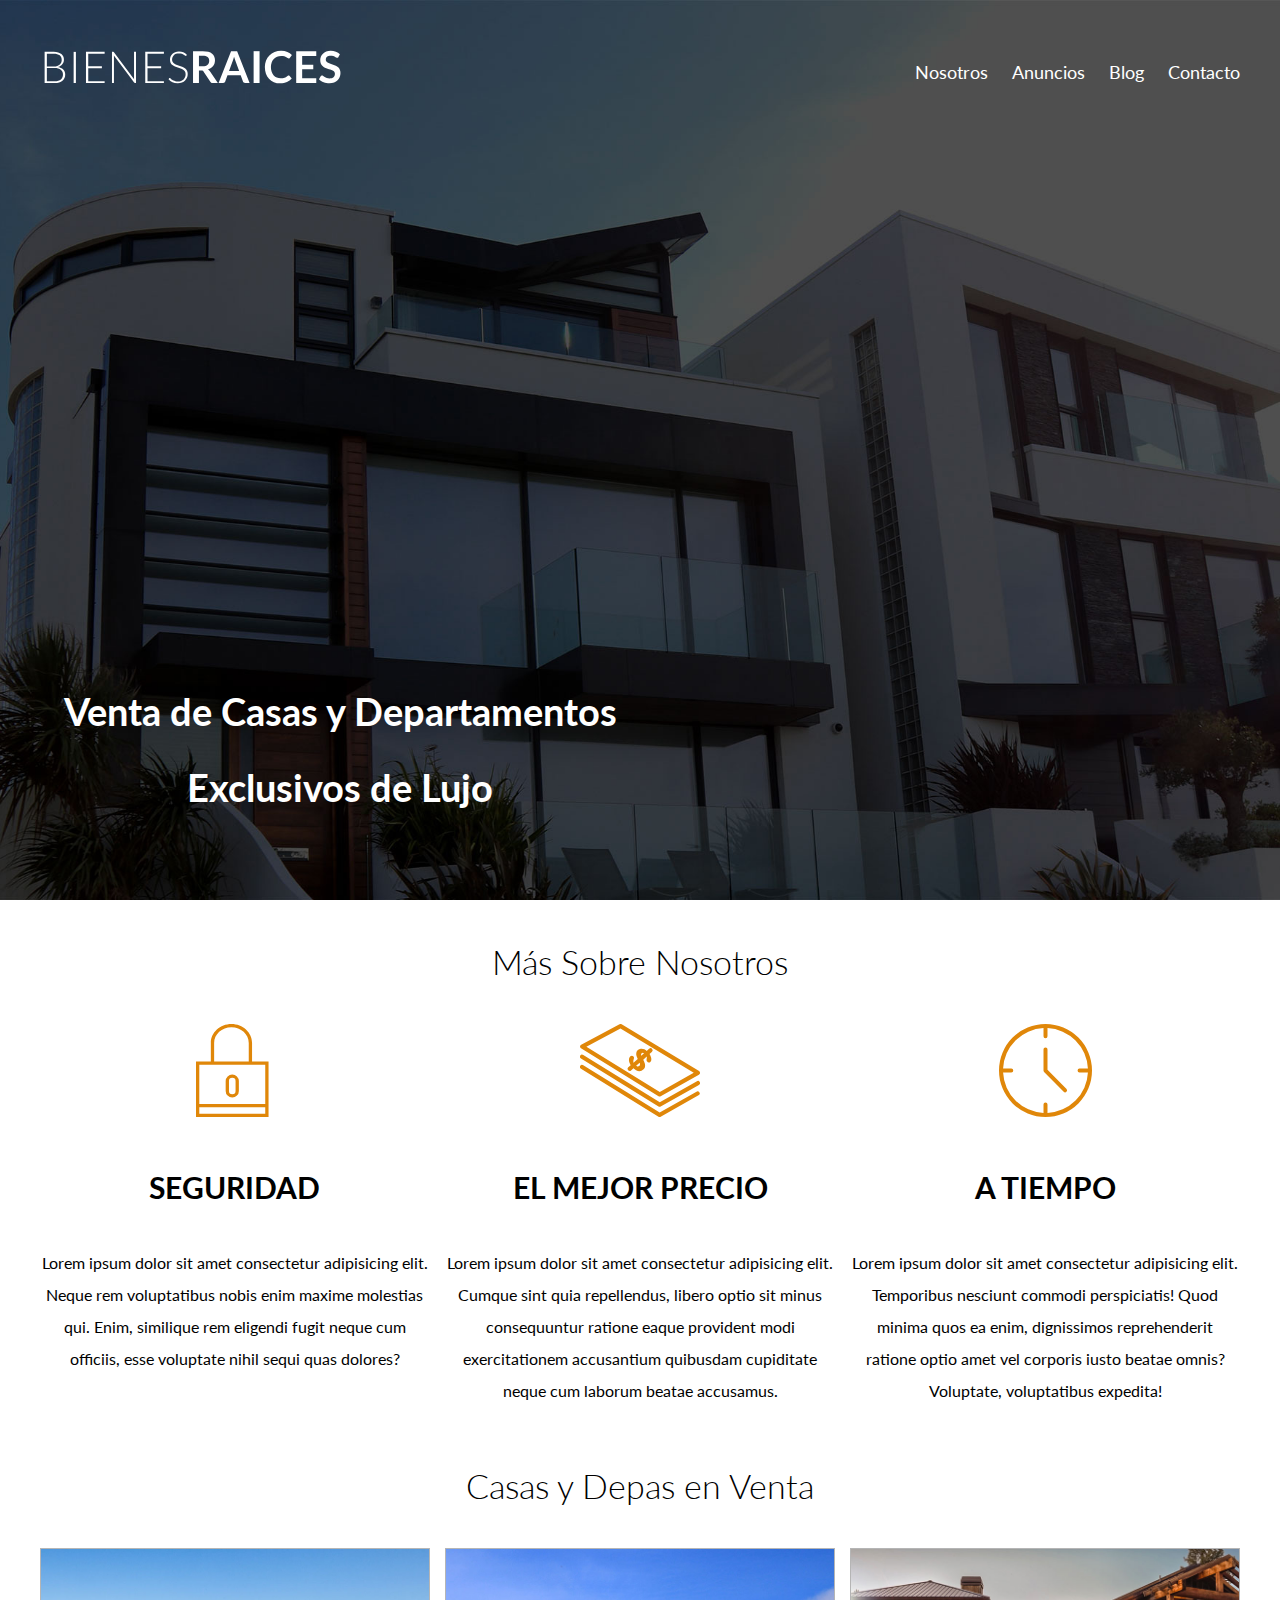
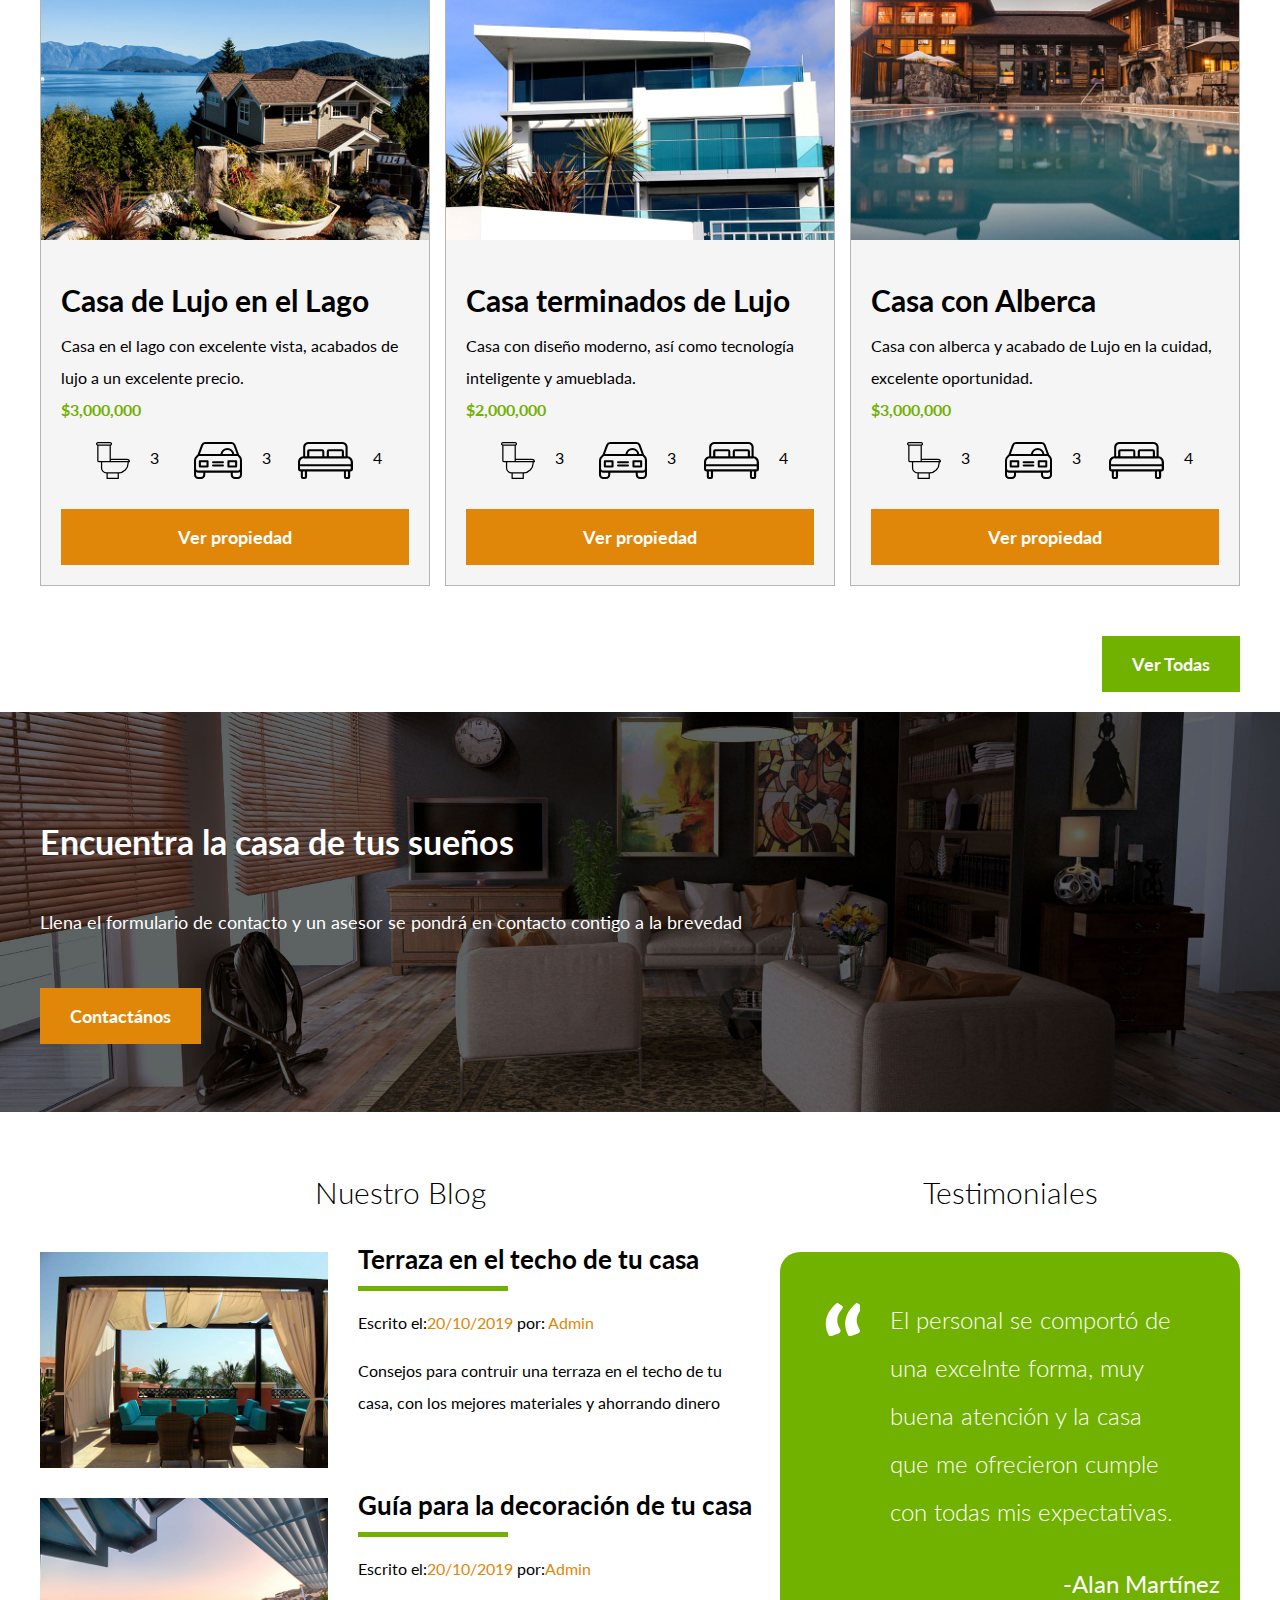
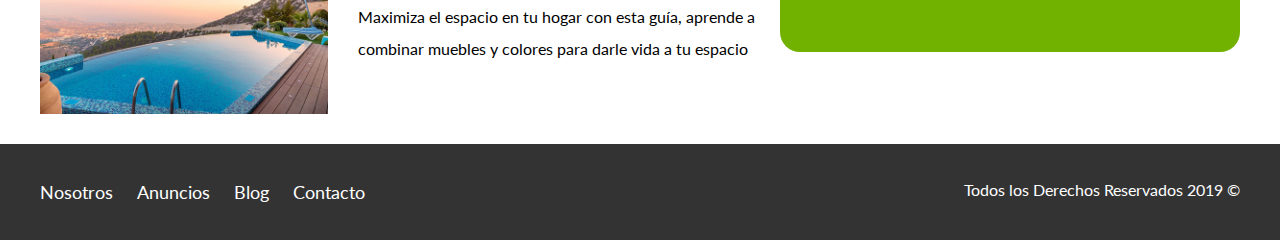
<file: index.html>
<!DOCTYPE html>
<html lang="en">
<head>
    <meta charset="UTF-8">
    <meta name="viewport" content="width=, initial-scale=1.0">
    <meta http-equiv="X-UA-Compatible" content="ie=edge">
    <title>Bienes Raices</title>
    <link href="https://fonts.googleapis.com/css?family=Lato:300,400,700,900" rel="stylesheet">
    <link rel="stylesheet" href="css/normalize.css">
    <link rel="stylesheet" href="css/estilo.css">
</head>
<body>
    <header class="site-header inicio">
        <div class="contenedor contenido-header">
            <div class="barra">
                <a href="/">
                    <img src="img/logo.svg" alt="Logotipo de Bienes Raices">
                </a>

                <nav class="navegacion">
                    <a href="nosotros.html">Nosotros</a>
                    <a href="anuncios.html">Anuncios</a>
                    <a href="blog.html">Blog</a>
                    <a href="contacto.html">Contacto</a>
                </nav>
            </div>
            <h1>Venta de Casas y Departamentos Exclusivos de Lujo</h1>
        </div>
    </header>
    
    
    <section class="contenedor">
        <h2 class="fw-300 centrar-texto">Más Sobre Nosotros</h2>
        
        <div class="iconos-nosotros">
            <div class="icono">
                <img src="img/icono1.svg" alt="Icono Seguridad">
                <h3>Seguridad</h3>
                <p>Lorem ipsum dolor sit amet consectetur adipisicing elit. Neque rem voluptatibus nobis enim maxime molestias qui. Enim, similique rem eligendi fugit neque cum officiis, esse voluptate nihil sequi quas dolores?</p>
            </div>

            <div class="icono">
                <img src="img/icono2.svg" alt="Icono Mejor Precio">
                <h3>El Mejor Precio</h3>
                <p>Lorem ipsum dolor sit amet consectetur adipisicing elit. Cumque sint quia repellendus, libero optio sit minus consequuntur ratione eaque provident modi exercitationem accusantium quibusdam cupiditate neque cum laborum beatae accusamus.</p>
            </div>

            <div class="icono">
                <img src="img/icono3.svg" alt="Icono a Tiempo">
                <h3>A Tiempo</h3>
                <p>Lorem ipsum dolor sit amet consectetur adipisicing elit. Temporibus nesciunt commodi perspiciatis! Quod minima quos ea enim, dignissimos reprehenderit ratione optio amet vel corporis iusto beatae omnis? Voluptate, voluptatibus expedita!</p>
            </div>
        </div>
    </section>

    <main class="seccion contenedor">
        <h2 class="fw-300 centrar-texto">Casas y Depas en Venta</h2>

        <div class="contenedor-anuncios">
            <div class="anuncio">
                <img src="img/anuncio1.jpg" alt="Anuncio casa en el lago">
                <div class="contenido-anuncio">
                    <h3>Casa de Lujo en el Lago</h3>
                    <p>Casa en el lago con excelente vista, acabados de lujo a un excelente precio.</p>
                    <p class="precio">$3,000,000</p>

                    <ul class="iconos-caracteristicas">
                        <li>
                            <img src="img/icono_wc.svg" alt="icono wc">
                            <p>3</p>
                        </li>
                        <li>
                            <img src="img/icono_estacionamiento.svg" alt="icono autos">
                            <p>3</p>
                        </li>
                        <li>
                            <img src="img/icono_dormitorio.svg" alt="icono habitaciones">
                            <p>4</p>
                        </li>
                    </ul>


                    <a href="anuncio.html" class="boton boton-amarillo d-block">Ver propiedad</a>
                </div>
            </div>

            <div class="anuncio">
                <img src="img/anuncio2.jpg" alt="Anuncio casa de lujo">
                <div class="contenido-anuncio">
                    <h3>Casa terminados de Lujo</h3>
                    <p>Casa con diseño moderno, así como tecnología inteligente y amueblada.</p>
                    <p class="precio">$2,000,000</p>

                    <ul class="iconos-caracteristicas">
                        <li>
                            <img src="img/icono_wc.svg" alt="icono wc">
                            <p>3</p>
                        </li>
                        <li>
                            <img src="img/icono_estacionamiento.svg" alt="icono autos">
                            <p>3</p>
                        </li>
                        <li>
                            <img src="img/icono_dormitorio.svg" alt="icono habitaciones">
                            <p>4</p>
                        </li>
                    </ul>

                    <a href="anuncio.html" class="boton boton-amarillo d-block">Ver propiedad</a>
                </div>
            </div>

            <div class="anuncio">
                <img src="img/anuncio3.jpg" alt="Anuncio casa con alberca">
                <div class="contenido-anuncio">
                    <h3>Casa con Alberca</h3>
                    <p>Casa con alberca y acabado de Lujo en la cuidad, excelente oportunidad.</p>
                    <p class="precio">$3,000,000</p>

                    <ul class="iconos-caracteristicas">
                        <li>
                            <img src="img/icono_wc.svg" alt="icono wc">
                            <p>3</p>
                        </li>
                        <li>
                            <img src="img/icono_estacionamiento.svg" alt="icono autos">
                            <p>3</p>
                        </li>
                        <li>
                            <img src="img/icono_dormitorio.svg" alt="icono habitaciones">
                            <p>4</p>
                        </li>
                     </ul>

                    <a href="anuncio.html" class="boton boton-amarillo d-block">Ver propiedad</a>
                </div>
            </div>
        </div>
        <div class="ver-todas">
            <a href="anuncion.html" class="boton boton-verde">Ver Todas</a>
        </div>
        </main>


    <section class="imagen-contacto">
        <div class="contenedor contenido-contacto">
            <h2>Encuentra la casa de tus sueños</h2>
            <p>Llena el formulario de contacto y un asesor se pondrá en contacto contigo a la brevedad</p>
            <a href="contactos.html" class="boton boton-amarillo">Contactános</a>
        </div>
    </section>

    <div class="seccion-inferior contenedor seccion">
        <section class="blog"> 
            <h3 class="centrar-texto fw-300">Nuestro Blog</h3>

            <article class="entrada-blog">
                <div class="imagen">
                    <img src="img/blog1.jpg" alt="Entrada de blog">
                </div>
                <div class="texto-entrada">
                    <a href="entrada.html">
                        <h4>Terraza en el techo de tu casa</h4>
                    </a>
                    <p>Escrito el:<span>20/10/2019</span> por:<span> Admin</span></p>
                    <p>Consejos para contruir una terraza en el techo de tu casa, con los mejores materiales y ahorrando dinero</p>
                </div>
            </article>

            <article class="entrada-blog">
                <div class="imagen">
                    <img src="img/blog2.jpg" alt="Entrada de blog">
                </div>
                <div class="texto-entrada">
                    <a href="entrada.html">
                        <h4>Guía para la decoración de tu casa</h4>
                    </a>
                    <p>Escrito el:<span>20/10/2019</span> por:<span>Admin</span></p>
                    <p>Maximiza el espacio en tu hogar con esta guía, aprende a combinar muebles y colores para darle vida a tu espacio</p>
                </div>
            </article>
        </section>

        <section class="testimoniales">
            <h3 class="centrar-texto fw-300">Testimoniales</h3>
            <div class="testimonial">
                <blockquote>
                    El personal se comportó de una excelnte forma, muy buena atención y la casa que me ofrecieron cumple con todas mis expectativas.
                </blockquote>
                <p>-Alan Martínez</p>
             </div>
        </section>
    </div>



    <footer class="site-footer seccion">
        <div class="contenedor contenedor-footer">
            <nav class="navegacion">
                <a href="nosotros.html">Nosotros</a>
                <a href="anuncios.html">Anuncios</a>
                <a href="blog.html">Blog</a>
                <a href="contacto.html">Contacto</a>
            </nav>
            <p class="copyright">Todos los Derechos Reservados 2019 &copy;</p>
        </div>
    </footer>


</body>
</html>
</file>
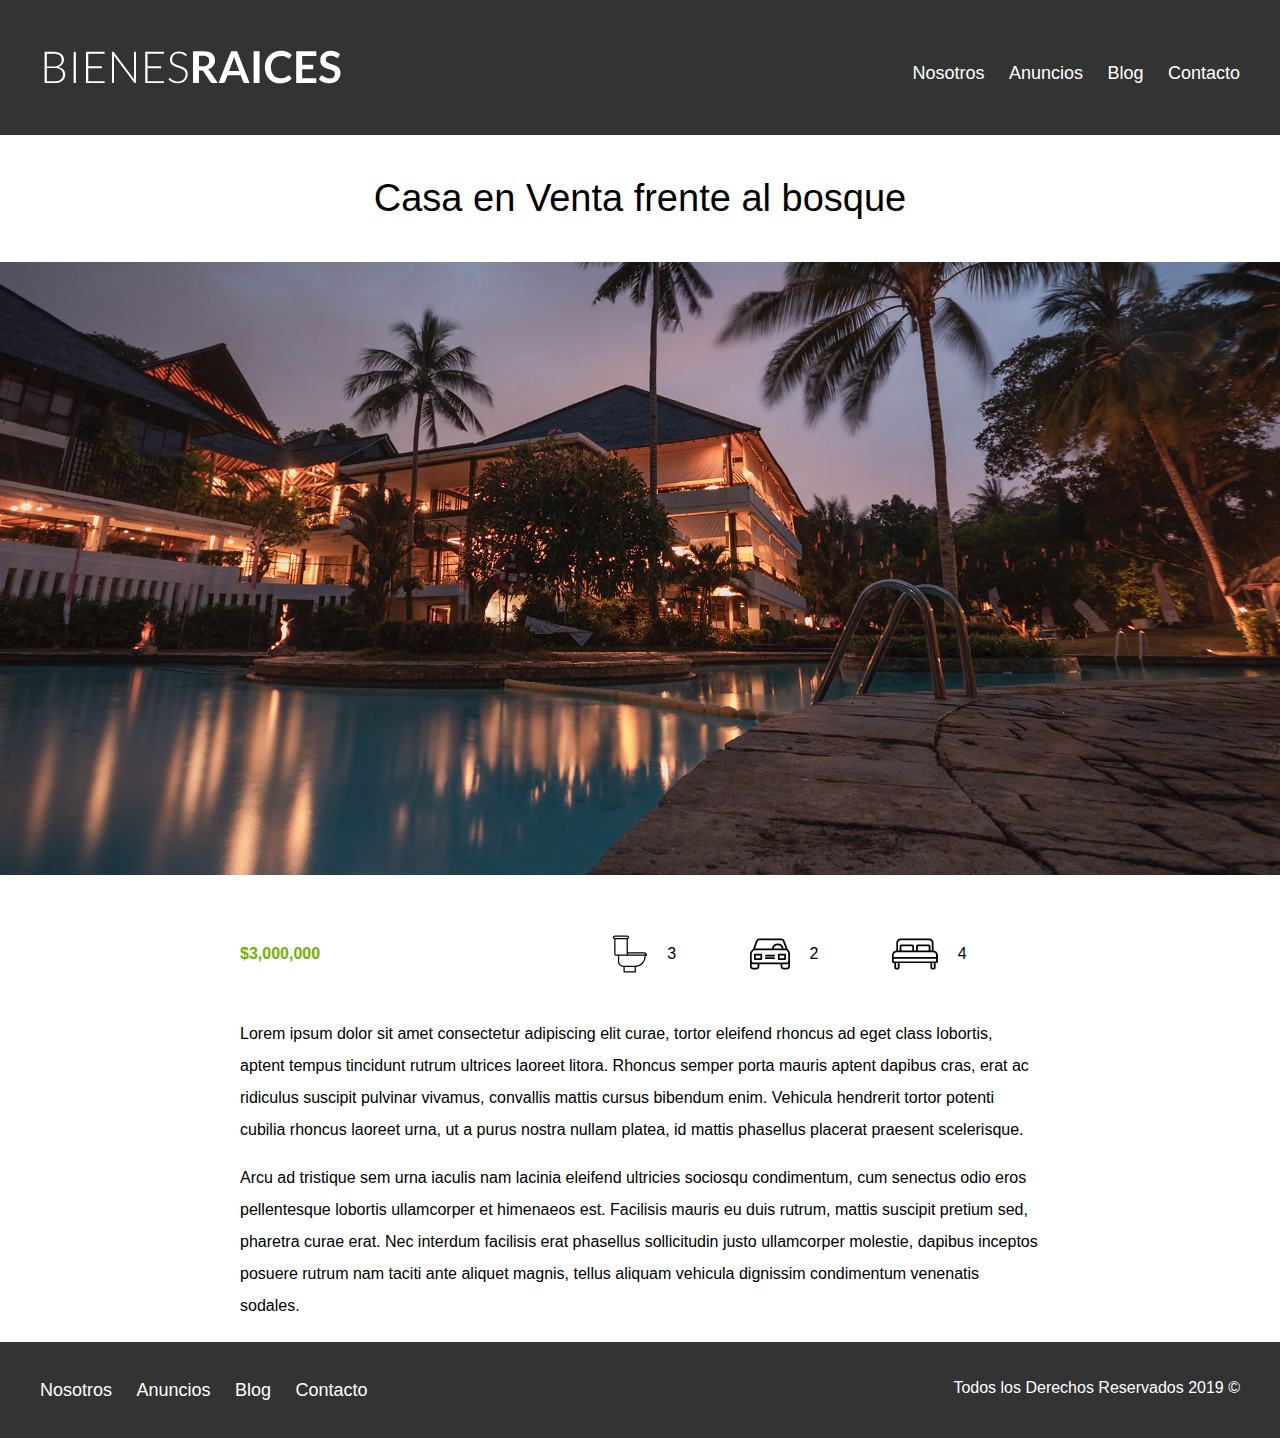
<file: anuncio.html>
<!DOCTYPE html>
<html lang="en">
    <head>
        <meta charset="UTF-8">
        <meta name="viewport" content="width=device-width, initial-scale=1.0">
        <meta http-equiv="X-UA-Compatible" content="ie=edge">
        <link rel="stylesheet" href="css/normalize.css">
        <link rel="stylesheet" href="css/estilo.css">
        <title>Document</title>
    </head>
    <body>

        <header class="site-header">
            <div class="contenedor contenido-header">
                <div class="barra">
                    <a href="/">
                        <img src="img/logo.svg" alt="Logotipo de Bienes Raices">
                    </a>

                    <nav class="navegacion">
                        <a href="nosotros.html">Nosotros</a>
                        <a href="anuncios.html">Anuncios</a>
                        <a href="blog.html">Blog</a>
                        <a href="contacto.html">Contacto</a>
                    </nav>
                </div>
            </div>
        </header>
    
        <h1 class="fw-300 centrar-texto">Casa en Venta frente al bosque</h1>
        <img src="img/destacada.jpg" alt="Imagen Anuncio">
        
        <main class="contenedor seccion contenido-centrado">
            <div class="resumen-propiedad">
                <p class="precio">$3,000,000</p>
                <ul class="iconos-caracteristicas">
                    <li>
                        <img src="img/icono_wc.svg" alt="icono wc">
                        <p>3</p>
                    </li>
                    <li>
                        <img src="img/icono_estacionamiento.svg" alt="icono autos">
                        <p>2</p>
                    </li>
                    <li>
                        <img src="img/icono_dormitorio.svg" alt="icono habitaciones">
                        <p>4</p>
                    </li>
                 </ul>
            </div>

            <p>Lorem ipsum dolor sit amet consectetur adipiscing elit curae, tortor eleifend rhoncus ad eget class lobortis, aptent tempus tincidunt rutrum ultrices laoreet litora. Rhoncus semper porta mauris aptent dapibus cras, erat ac ridiculus suscipit pulvinar vivamus, convallis mattis cursus bibendum enim. Vehicula hendrerit tortor potenti cubilia rhoncus laoreet urna, ut a purus nostra nullam platea, id mattis phasellus placerat praesent scelerisque.</p>

            <p> Arcu ad tristique sem urna iaculis nam lacinia eleifend ultricies sociosqu condimentum, cum senectus odio eros pellentesque lobortis ullamcorper et himenaeos est. Facilisis mauris eu duis rutrum, mattis suscipit pretium sed, pharetra curae erat. Nec interdum facilisis erat phasellus sollicitudin justo ullamcorper molestie, dapibus inceptos posuere rutrum nam taciti ante aliquet magnis, tellus aliquam vehicula dignissim condimentum venenatis sodales.</p>
        </main>

        <footer class="site-footer seccion">
            <div class="contenedor contenedor-footer">
                <nav class="navegacion">
                    <a href="nosotros.html">Nosotros</a>
                    <a href="anuncios.html">Anuncios</a>
                    <a href="blog.html">Blog</a>
                    <a href="contacto.html">Contacto</a>
                </nav>
                <p class="copyright">Todos los Derechos Reservados 2019 &copy;</p>
            </div>
        </footer>

    </body>
</html>
</file>
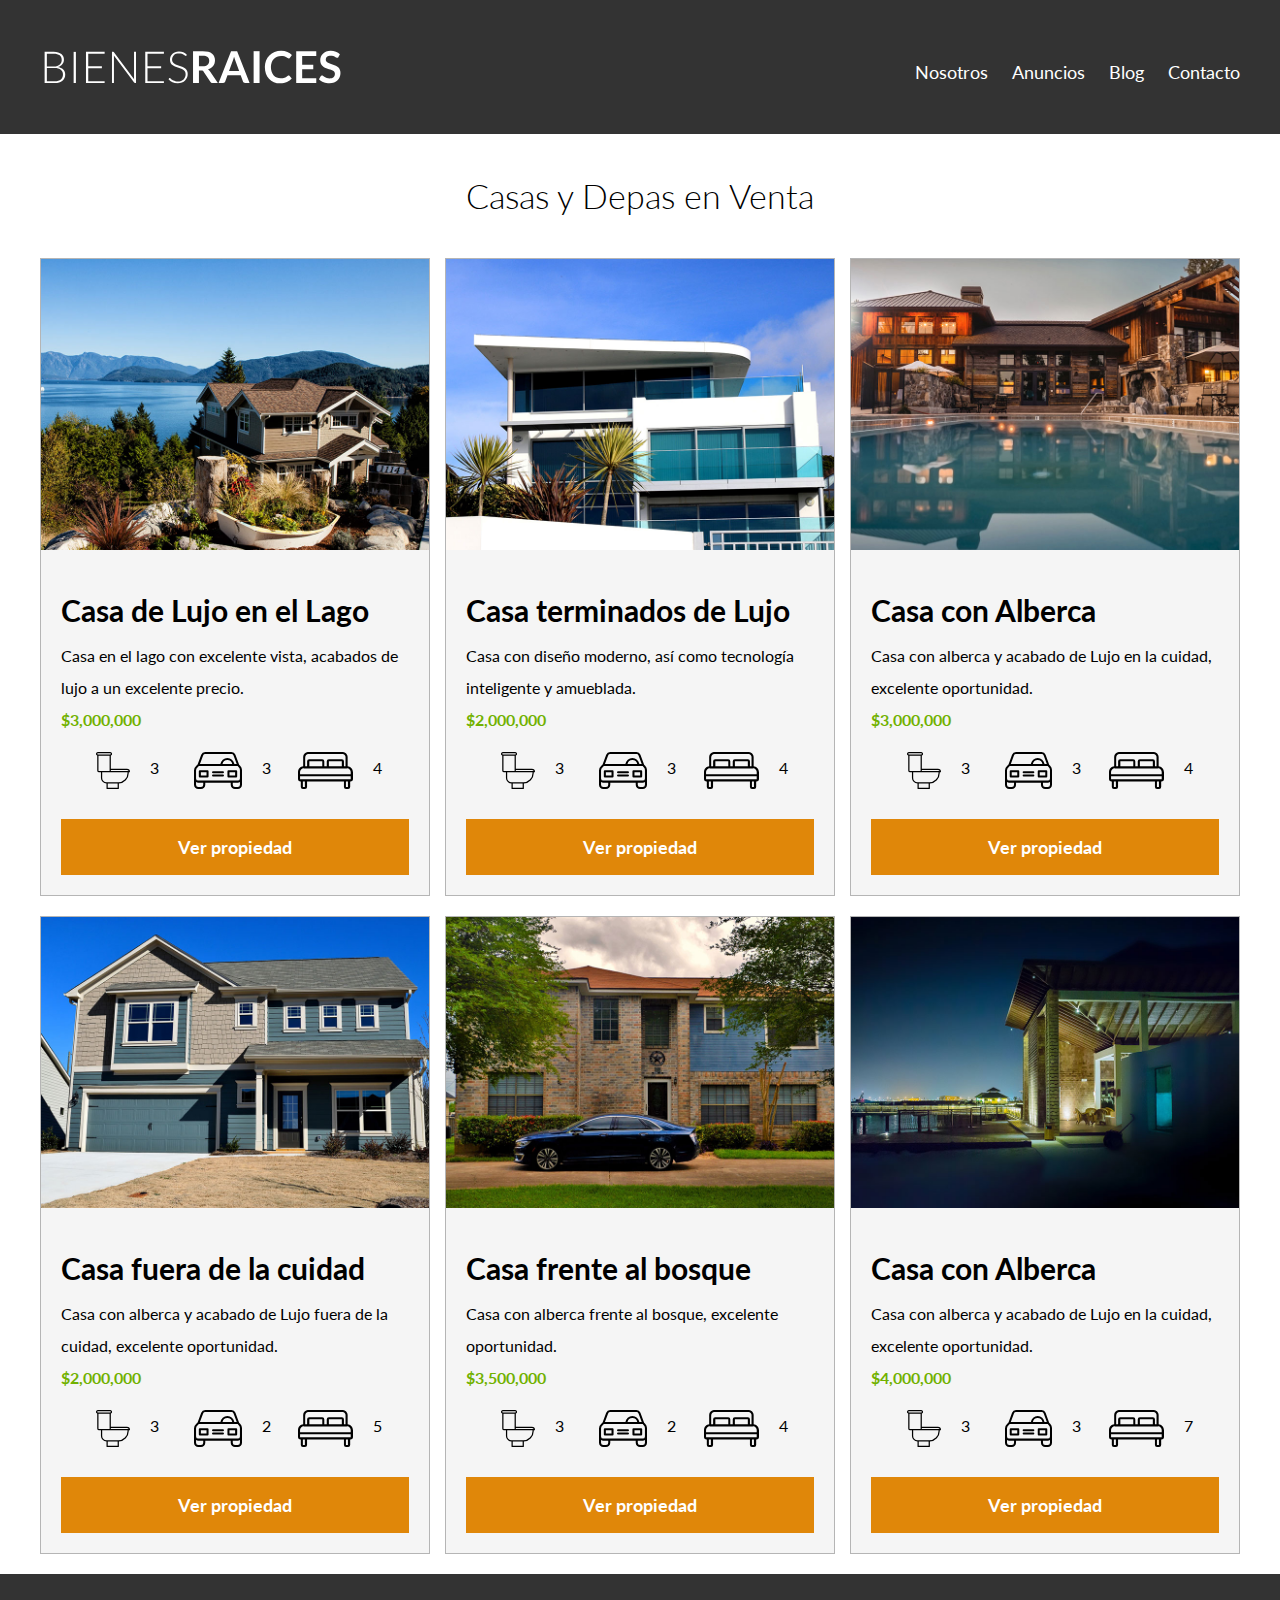
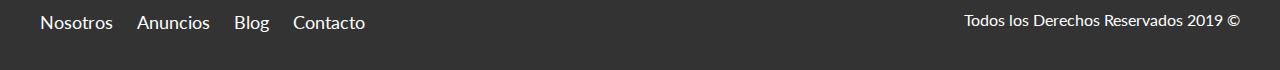
<file: anuncios.html>
<!DOCTYPE html>
<html lang="en">
<head>
    <meta charset="UTF-8">
    <meta name="viewport" content="width=, initial-scale=1.0">
    <meta http-equiv="X-UA-Compatible" content="ie=edge">
    <title>Bienes Raices</title>
    <link href="https://fonts.googleapis.com/css?family=Lato:300,400,700,900" rel="stylesheet">
    <link rel="stylesheet" href="css/normalize.css">
    <link rel="stylesheet" href="css/estilo.css">
    
</head>
    <body>
        <header class="site-header">
            <div class="contenedor contenido-header">
                <div class="barra">
                    <a href="/">
                        <img src="img/logo.svg" alt="Logotipo de Bienes Raices">
                    </a>

                    <nav class="navegacion">
                        <a href="nosotros.html">Nosotros</a>
                        <a href="anuncios.html">Anuncios</a>
                        <a href="blog.html">Blog</a>
                        <a href="contacto.html">Contacto</a>
                    
                    </nav>
                </div>
            </div>
        </header>
        
        <main class="contenedor">
            <h2 class="fw-300 centrar-texto">Casas y Depas en Venta</h2>
    
            <div class="contenedor-anuncios">
                <div class="anuncio">
                    <img src="img/anuncio1.jpg" alt="Anuncio casa en el lago">
                    <div class="contenido-anuncio">
                        <h3>Casa de Lujo en el Lago</h3>
                        <p>Casa en el lago con excelente vista, acabados de lujo a un excelente precio.</p>
                        <p class="precio">$3,000,000</p>
    
                        <ul class="iconos-caracteristicas">
                            <li>
                                <img src="img/icono_wc.svg" alt="icono wc">
                                <p>3</p>
                            </li>
                            <li>
                                <img src="img/icono_estacionamiento.svg" alt="icono autos">
                                <p>3</p>
                            </li>
                            <li>
                                <img src="img/icono_dormitorio.svg" alt="icono habitaciones">
                                <p>4</p>
                            </li>
                        </ul>
    
    
                        <a href="anuncio.html" class="boton boton-amarillo d-block">Ver propiedad</a>
                    </div>
                </div>
    
                <div class="anuncio">
                    <img src="img/anuncio2.jpg" alt="Anuncio casa de lujo">
                    <div class="contenido-anuncio">
                        <h3>Casa terminados de Lujo</h3>
                        <p>Casa con diseño moderno, así como tecnología inteligente y amueblada.</p>
                        <p class="precio">$2,000,000</p>
    
                        <ul class="iconos-caracteristicas">
                            <li>
                                <img src="img/icono_wc.svg" alt="icono wc">
                                <p>3</p>
                            </li>
                            <li>
                                <img src="img/icono_estacionamiento.svg" alt="icono autos">
                                <p>3</p>
                            </li>
                            <li>
                                <img src="img/icono_dormitorio.svg" alt="icono habitaciones">
                                <p>4</p>
                            </li>
                        </ul>
    
                        <a href="anuncio.html" class="boton boton-amarillo d-block">Ver propiedad</a>
                    </div>
                </div>
    
                <div class="anuncio">
                    <img src="img/anuncio3.jpg" alt="Anuncio casa con alberca">
                    <div class="contenido-anuncio">
                        <h3>Casa con Alberca</h3>
                        <p>Casa con alberca y acabado de Lujo en la cuidad, excelente oportunidad.</p>
                        <p class="precio">$3,000,000</p>
    
                        <ul class="iconos-caracteristicas">
                            <li>
                                <img src="img/icono_wc.svg" alt="icono wc">
                                <p>3</p>
                            </li>
                            <li>
                                <img src="img/icono_estacionamiento.svg" alt="icono autos">
                                <p>3</p>
                            </li>
                            <li>
                                <img src="img/icono_dormitorio.svg" alt="icono habitaciones">
                                <p>4</p>
                            </li>
                         </ul>
    
                        <a href="anuncio.html" class="boton boton-amarillo d-block">Ver propiedad</a>
                    </div>
                </div>

                <div class="anuncio">
                    <img src="img/anuncio4.jpg" alt="Anuncio de lujo">
                    <div class="contenido-anuncio">
                        <h3>Casa fuera de la cuidad</h3>
                        <p>Casa con alberca y acabado de Lujo fuera de la cuidad, excelente oportunidad.</p>
                        <p class="precio">$2,000,000</p>
    
                        <ul class="iconos-caracteristicas">
                            <li>
                                <img src="img/icono_wc.svg" alt="icono wc">
                                <p>3</p>
                            </li>
                            <li>
                                <img src="img/icono_estacionamiento.svg" alt="icono autos">
                                <p>2</p>
                            </li>
                            <li>
                                <img src="img/icono_dormitorio.svg" alt="icono habitaciones">
                                <p>5</p>
                            </li>
                         </ul>
    
                        <a href="anuncio.html" class="boton boton-amarillo d-block">Ver propiedad</a>
                    </div>
                </div>

                <div class="anuncio">
                    <img src="img/anuncio5.jpg" alt="Anuncio casa con alberca">
                    <div class="contenido-anuncio">
                        <h3>Casa frente al bosque</h3>
                        <p>Casa con alberca frente al bosque, excelente oportunidad.</p>
                        <p class="precio">$3,500,000</p>
    
                        <ul class="iconos-caracteristicas">
                            <li>
                                <img src="img/icono_wc.svg" alt="icono wc">
                                <p>3</p>
                            </li>
                            <li>
                                <img src="img/icono_estacionamiento.svg" alt="icono autos">
                                <p>2</p>
                            </li>
                            <li>
                                <img src="img/icono_dormitorio.svg" alt="icono habitaciones">
                                <p>4</p>
                            </li>
                         </ul>
    
                        <a href="anuncio.html" class="boton boton-amarillo d-block">Ver propiedad</a>
                    </div>
                </div>

                <div class="anuncio">
                    <img src="img/anuncio6.jpg" alt="Anuncio casa con alberca">
                    <div class="contenido-anuncio">
                        <h3>Casa con Alberca</h3>
                        <p>Casa con alberca y acabado de Lujo en la cuidad, excelente oportunidad.</p>
                        <p class="precio">$4,000,000</p>
    
                        <ul class="iconos-caracteristicas">
                            <li>
                                <img src="img/icono_wc.svg" alt="icono wc">
                                <p>3</p>
                            </li>
                            <li>
                                <img src="img/icono_estacionamiento.svg" alt="icono autos">
                                <p>3</p>
                            </li>
                            <li>
                                <img src="img/icono_dormitorio.svg" alt="icono habitaciones">
                                <p>7</p>
                            </li>
                         </ul>
    
                        <a href="anuncio.html" class="boton boton-amarillo d-block">Ver propiedad</a>
                    </div>
                </div>

            </div>
        </main>

        <footer class="site-footer seccion">
            <div class="contenedor contenedor-footer">
                <nav class="navegacion">
                    <a href="nosotros.html">Nosotros</a>
                    <a href="anuncios.html">Anuncios</a>
                    <a href="blog.html">Blog</a>
                    <a href="contacto.html">Contacto</a>
                </nav>
                <p class="copyright">Todos los Derechos Reservados 2019 &copy;</p>
            </div>
        </footer>


    </body>
</html>
</file>
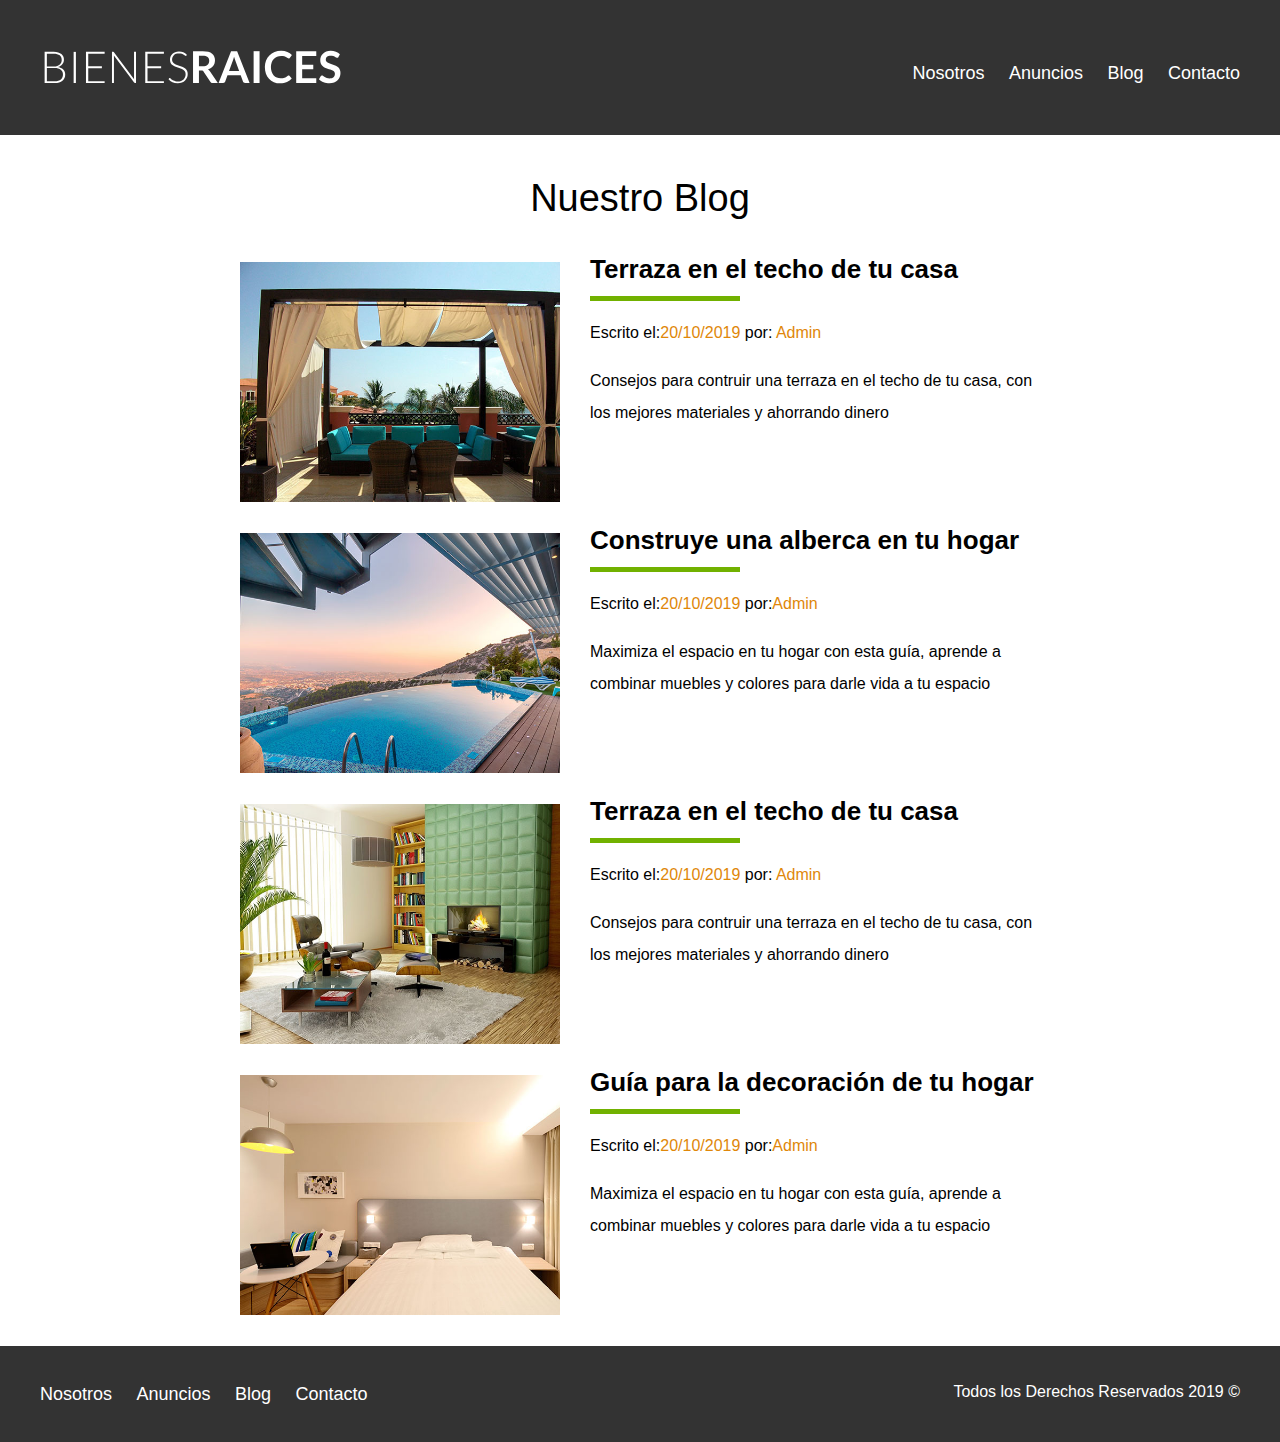
<file: blog.html>
<!DOCTYPE html>
<html lang="en">
    <head>
        <meta charset="UTF-8">
        <meta name="viewport" content="width=device-width, initial-scale=1.0">
        <meta http-equiv="X-UA-Compatible" content="ie=edge">
        <link rel="stylesheet" href="css/normalize.css">
        <link rel="stylesheet" href="css/estilo.css">
        <title>Document</title>
    </head>
    <body>

        <header class="site-header">
            <div class="contenedor contenido-header">
                <div class="barra">
                    <a href="/">
                        <img src="img/logo.svg" alt="Logotipo de Bienes Raices">
                    </a>

                    <nav class="navegacion">
                        <a href="nosotros.html">Nosotros</a>
                        <a href="anuncios.html">Anuncios</a>
                        <a href="blog.html">Blog</a>
                        <a href="contacto.html">Contacto</a>
                    </nav>
                </div>
            </div>
        </header>
        
        
        <main class="contenedor seccion contenido-centrado">
            <h1 class="fw-300 centrar-texto">Nuestro Blog</h1>

            <article class="entrada-blog">
                <div class="imagen">
                    <img src="img/blog1.jpg" alt="Entrada de blog">
                </div>
                <div class="texto-entrada">
                    <a href="entrada.html">
                        <h4>Terraza en el techo de tu casa</h4>
                    </a>
                    <p>Escrito el:<span>20/10/2019</span> por:<span> Admin</span></p>
                    <p>Consejos para contruir una terraza en el techo de tu casa, con los mejores materiales y ahorrando dinero</p>
                </div>
            </article>

            <article class="entrada-blog">
                <div class="imagen">
                    <img src="img/blog2.jpg" alt="Entrada de blog">
                </div>
                <div class="texto-entrada">
                    <a href="entrada.html">
                        <h4>Construye una alberca en tu hogar</h4>
                    </a>
                    <p>Escrito el:<span>20/10/2019</span> por:<span>Admin</span></p>
                    <p>Maximiza el espacio en tu hogar con esta guía, aprende a combinar muebles y colores para darle vida a tu espacio</p>
                </div>
            </article>

            <article class="entrada-blog">
                <div class="imagen">
                    <img src="img/blog3.jpg" alt="Entrada de blog">
                </div>
                <div class="texto-entrada">
                    <a href="entrada.html">
                        <h4>Terraza en el techo de tu casa</h4>
                    </a>
                    <p>Escrito el:<span>20/10/2019</span> por:<span> Admin</span></p>
                    <p>Consejos para contruir una terraza en el techo de tu casa, con los mejores materiales y ahorrando dinero</p>
                </div>
            </article>

            <article class="entrada-blog">
                <div class="imagen">
                    <img src="img/blog4.jpg" alt="Entrada de blog">
                </div>
                <div class="texto-entrada">
                    <a href="entrada.html">
                        <h4>Guía para la decoración de tu hogar</h4>
                    </a>
                    <p>Escrito el:<span>20/10/2019</span> por:<span>Admin</span></p>
                    <p>Maximiza el espacio en tu hogar con esta guía, aprende a combinar muebles y colores para darle vida a tu espacio</p>
                </div>
            </article>
        </main>

        <footer class="site-footer seccion">
            <div class="contenedor contenedor-footer">
                <nav class="navegacion">
                    <a href="nosotros.html">Nosotros</a>
                    <a href="anuncios.html">Anuncios</a>
                    <a href="blog.html">Blog</a>
                    <a href="contacto.html">Contacto</a>
                </nav>
                <p class="copyright">Todos los Derechos Reservados 2019 &copy;</p>
            </div>
        </footer>

    </body>
</html>
</file>
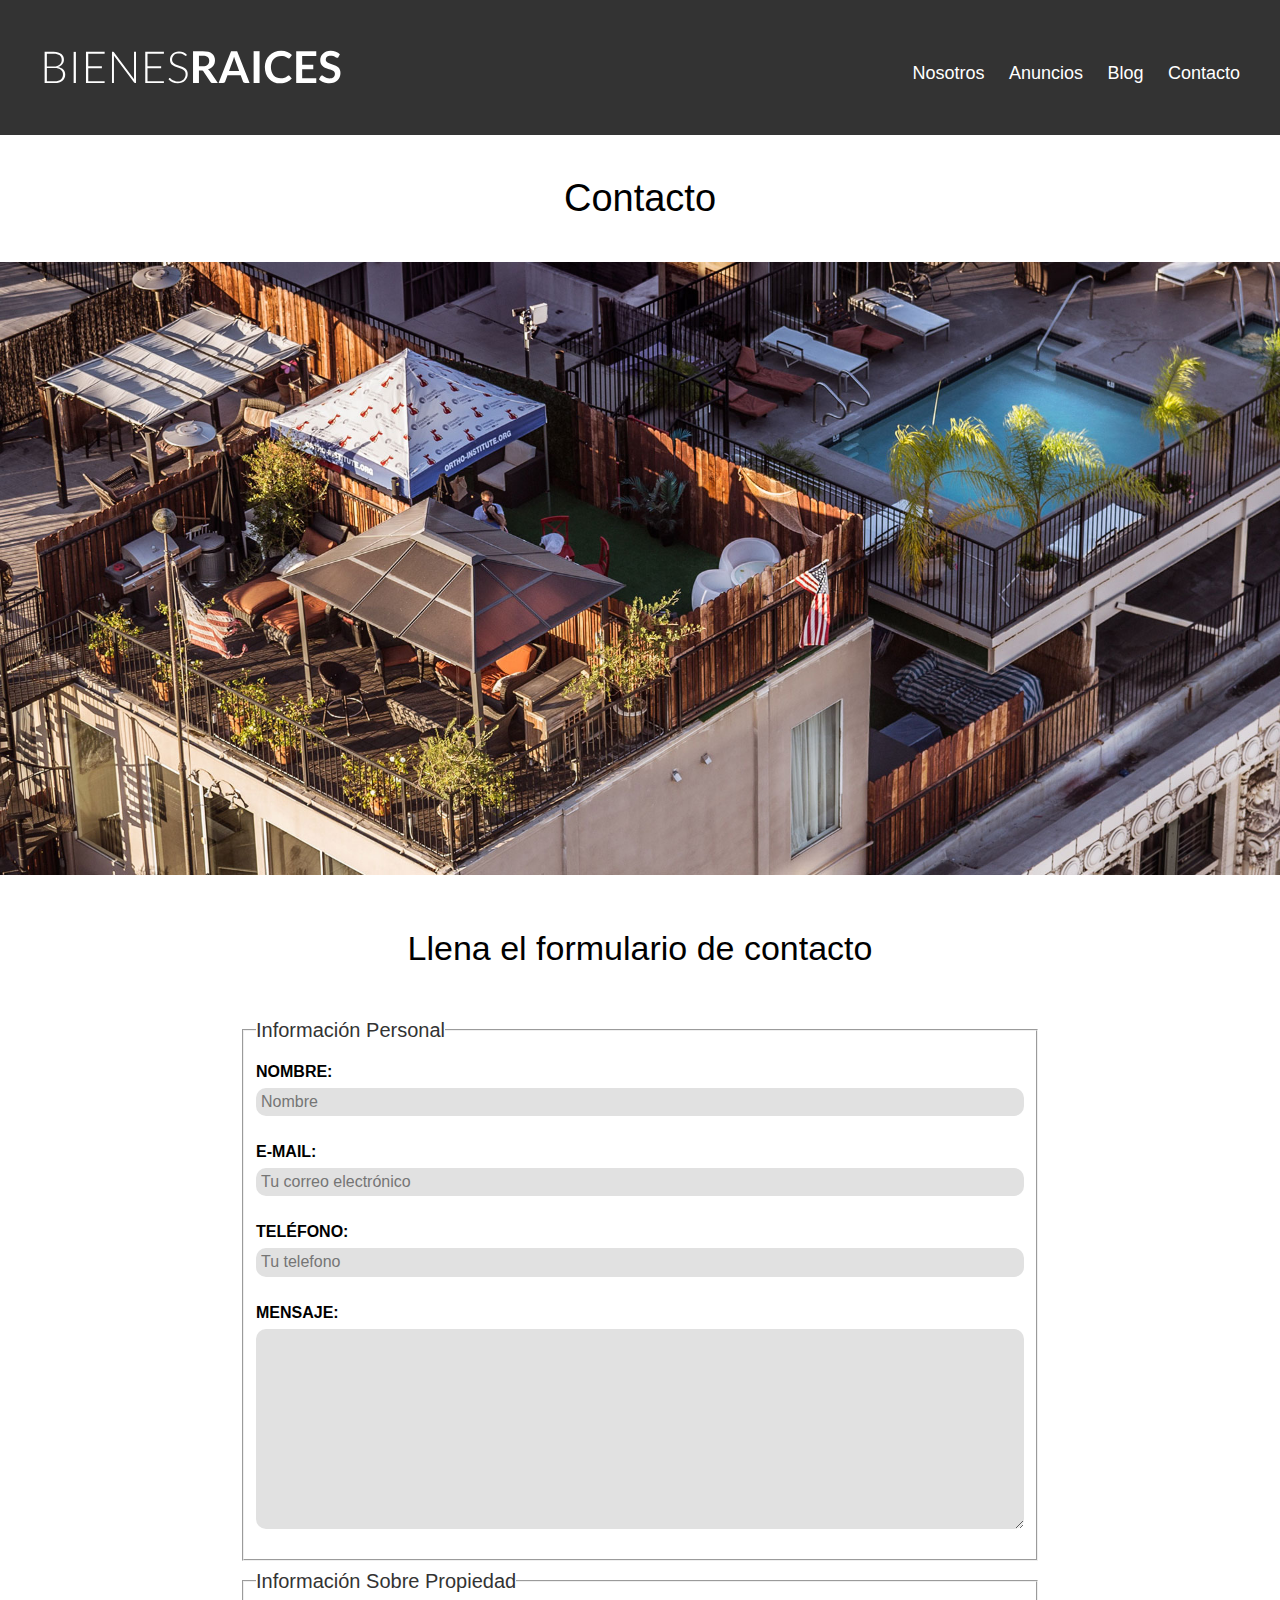
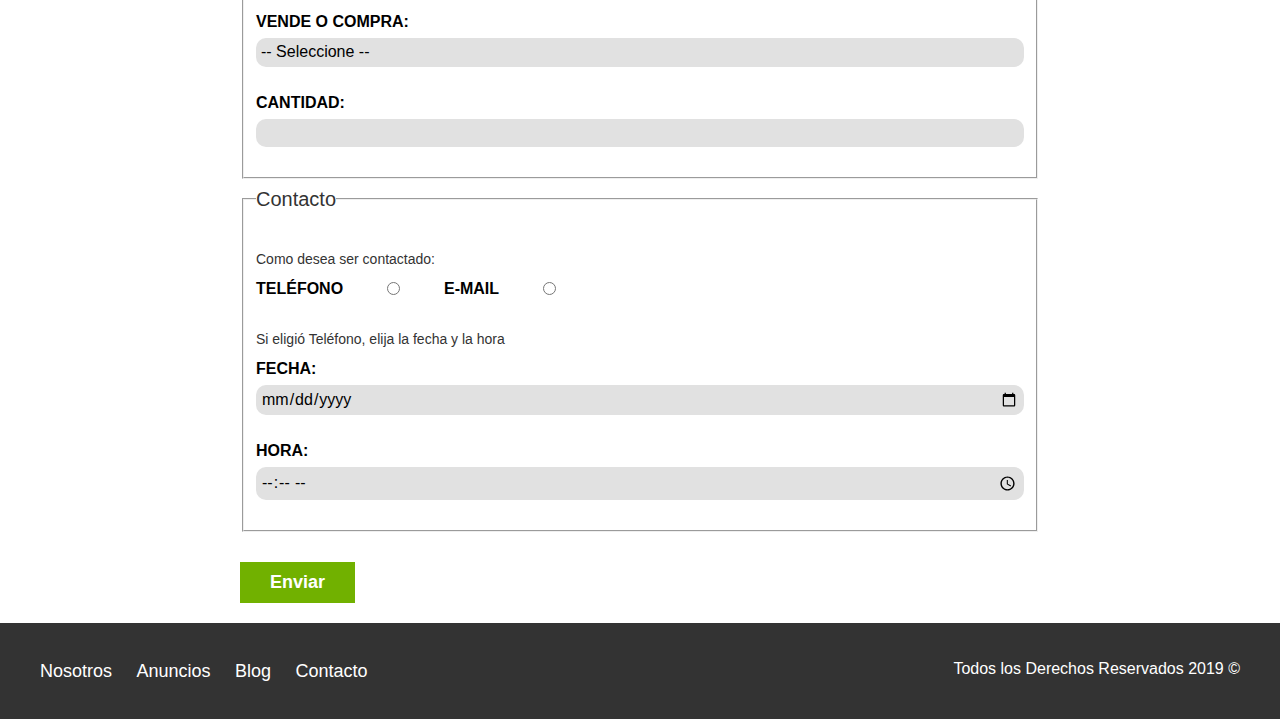
<file: contacto.html>
<!DOCTYPE html>
<html lang="en">
    <head>
        <meta charset="UTF-8">
        <meta name="viewport" content="width=device-width, initial-scale=1.0">
        <meta http-equiv="X-UA-Compatible" content="ie=edge">
        <link rel="stylesheet" href="css/normalize.css">
        <link rel="stylesheet" href="css/estilo.css">
        <title>Document</title>
    </head>
    <body>

        <header class="site-header">
            <div class="contenedor contenido-header">
                <div class="barra">
                    <a href="/">
                        <img src="img/logo.svg" alt="Logotipo de Bienes Raices">
                    </a>

                    <nav class="navegacion">
                        <a href="nosotros.html">Nosotros</a>
                        <a href="anuncios.html">Anuncios</a>
                        <a href="blog.html">Blog</a>
                        <a href="contacto.html">Contacto</a>
                    </nav>
                </div>
            </div>
        </header>
        
        <h1 class="fw-300 centrar-texto">Contacto</h1>
        <img src="img/destacada3.jpg" alt="Imagen Principal">

        <main class="contenedor seccion contenido-centrado">
            <h2 class="fw-300 centrar-texto">Llena el formulario de contacto</h2>
       

            <form class="contacto" action="">
                <fieldset>
                    <legend>Información Personal</legend>
                    <label for="nombre">Nombre:</label>
                    <input type="text" id="nombre" placeholder="Nombre">

                    <label for="email">E-mail:</label>
                    <input type="email" id="email" placeholder="Tu correo electrónico" required>

                    <label for="telefono">Teléfono:</label>
                    <input type="tel" id="telefono" placeholder="Tu telefono" required>

                    <label for="mensaje">Mensaje:</label>
                    <textarea id="mensaje"></textarea>
                </fieldset>

                <fieldset>
                    <legend>Información Sobre Propiedad</legend>
                    <label for="opciones">Vende o Compra:</label>
                    <select id="opciones">
                        <option value="" disabled selected>-- Seleccione --</option>
                        <option value="vende">Vende</option>
                        <option value="compra">Compra</option>
                    </select>

                    <label for="cantidad">Cantidad:</label>
                    <input type="number" min="0" max="100" step="5">
                </fieldset>

                <fieldset>
                    <legend>Contacto</legend>
                    
                    <p>Como desea ser contactado:</p>

                    <div class="forma-contacto">
                        <label for="telefono">Teléfono</label>
                        <input type="radio" name="contacto" value="telefono" id="telefono">

                        <label for="correo">E-mail</label>
                        <input type="radio" name="contacto" value="correo" id="correo">
                    </div>

                    <p>Si eligió Teléfono, elija la fecha y la hora</p>
                    <label for="fecha">Fecha:</label>
                    <input type="date" id="fecha">

                    <label for="hora">Hora:</label>
                    <input type="time" id="hora" min="09:00" max="18:00">
                </fieldset>

                <input type="submit" value="Enviar" class="boton boton-verde"
            </form>
        </main>

        <footer class="site-footer seccion">
            <div class="contenedor contenedor-footer">
                <nav class="navegacion">
                    <a href="nosotros.html">Nosotros</a>
                    <a href="anuncios.html">Anuncios</a>
                    <a href="blog.html">Blog</a>
                    <a href="contacto.html">Contacto</a>
                </nav>
                <p class="copyright">Todos los Derechos Reservados 2019 &copy;</p>
            </div>
        </footer>

    </body>
</html>
</file>
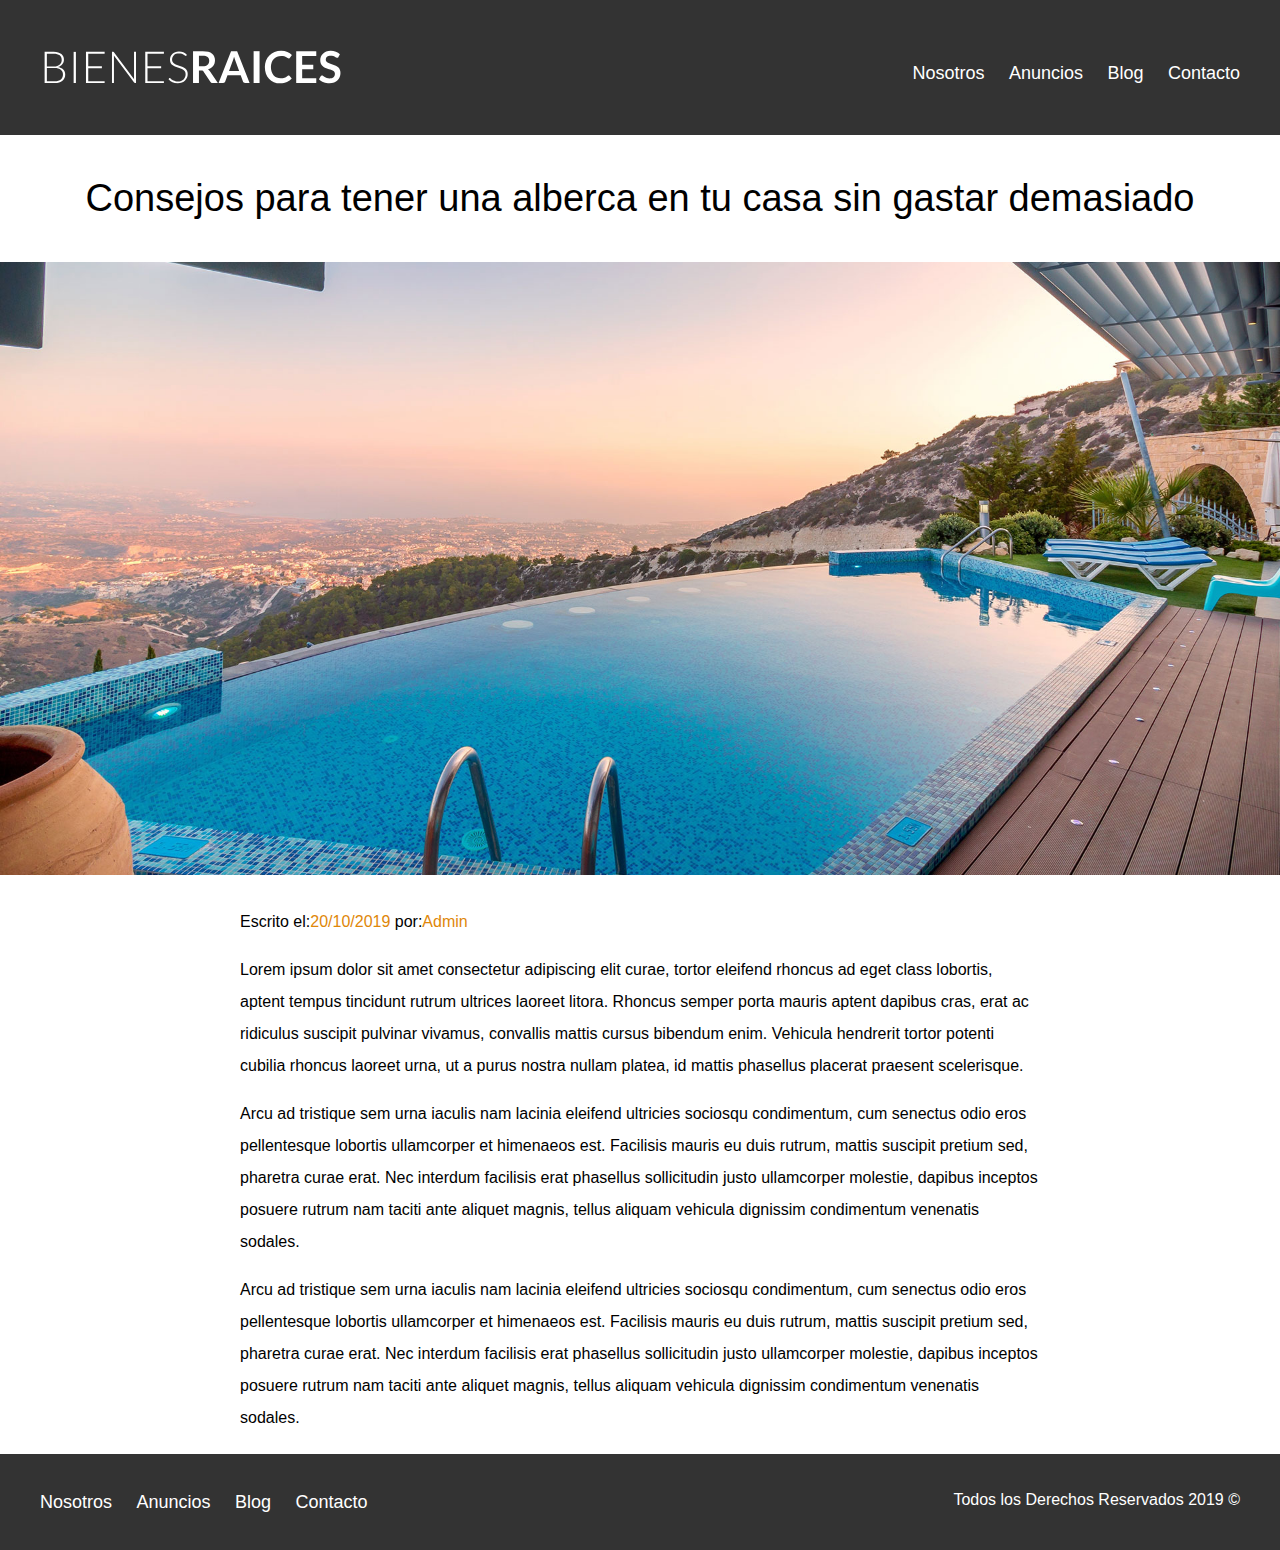
<file: entrada.html>
<!DOCTYPE html>
<html lang="en">
    <head>
        <meta charset="UTF-8">
        <meta name="viewport" content="width=device-width, initial-scale=1.0">
        <meta http-equiv="X-UA-Compatible" content="ie=edge">
        <link rel="stylesheet" href="css/normalize.css">
        <link rel="stylesheet" href="css/estilo.css">
        <title>Document</title>
    </head>
    <body>

        <header class="site-header">
            <div class="contenedor contenido-header">
                <div class="barra">
                    <a href="/">
                        <img src="img/logo.svg" alt="Logotipo de Bienes Raices">
                    </a>

                    <nav class="navegacion">
                        <a href="nosotros.html">Nosotros</a>
                        <a href="anuncios.html">Anuncios</a>
                        <a href="blog.html">Blog</a>
                        <a href="contacto.html">Contacto</a>
                    </nav>
                </div>
            </div>
        </header>
    
        <h1 class="fw-300 centrar-texto">Consejos para tener una alberca en tu casa sin gastar demasiado</h1>
        <img src="img/destacada2.jpg" alt="Imagen Principal">
        
        <main class="contenedor seccion contenido-centrado texto-entrada">
            <p>Escrito el:<span>20/10/2019</span> por:<span>Admin</span></p>
            <p>Lorem ipsum dolor sit amet consectetur adipiscing elit curae, tortor eleifend rhoncus ad eget class lobortis, aptent tempus tincidunt rutrum ultrices laoreet litora. Rhoncus semper porta mauris aptent dapibus cras, erat ac ridiculus suscipit pulvinar vivamus, convallis mattis cursus bibendum enim. Vehicula hendrerit tortor potenti cubilia rhoncus laoreet urna, ut a purus nostra nullam platea, id mattis phasellus placerat praesent scelerisque.</p>

            <p> Arcu ad tristique sem urna iaculis nam lacinia eleifend ultricies sociosqu condimentum, cum senectus odio eros pellentesque lobortis ullamcorper et himenaeos est. Facilisis mauris eu duis rutrum, mattis suscipit pretium sed, pharetra curae erat. Nec interdum facilisis erat phasellus sollicitudin justo ullamcorper molestie, dapibus inceptos posuere rutrum nam taciti ante aliquet magnis, tellus aliquam vehicula dignissim condimentum venenatis sodales.</p>
            <p> Arcu ad tristique sem urna iaculis nam lacinia eleifend ultricies sociosqu condimentum, cum senectus odio eros pellentesque lobortis ullamcorper et himenaeos est. Facilisis mauris eu duis rutrum, mattis suscipit pretium sed, pharetra curae erat. Nec interdum facilisis erat phasellus sollicitudin justo ullamcorper molestie, dapibus inceptos posuere rutrum nam taciti ante aliquet magnis, tellus aliquam vehicula dignissim condimentum venenatis sodales.</p>
        </main>

        <footer class="site-footer seccion">
            <div class="contenedor contenedor-footer">
                <nav class="navegacion">
                    <a href="nosotros.html">Nosotros</a>
                    <a href="anuncios.html">Anuncios</a>
                    <a href="blog.html">Blog</a>
                    <a href="contacto.html">Contacto</a>
                </nav>
                <p class="copyright">Todos los Derechos Reservados 2019 &copy;</p>
            </div>
        </footer>

    </body>
</html>
</file>
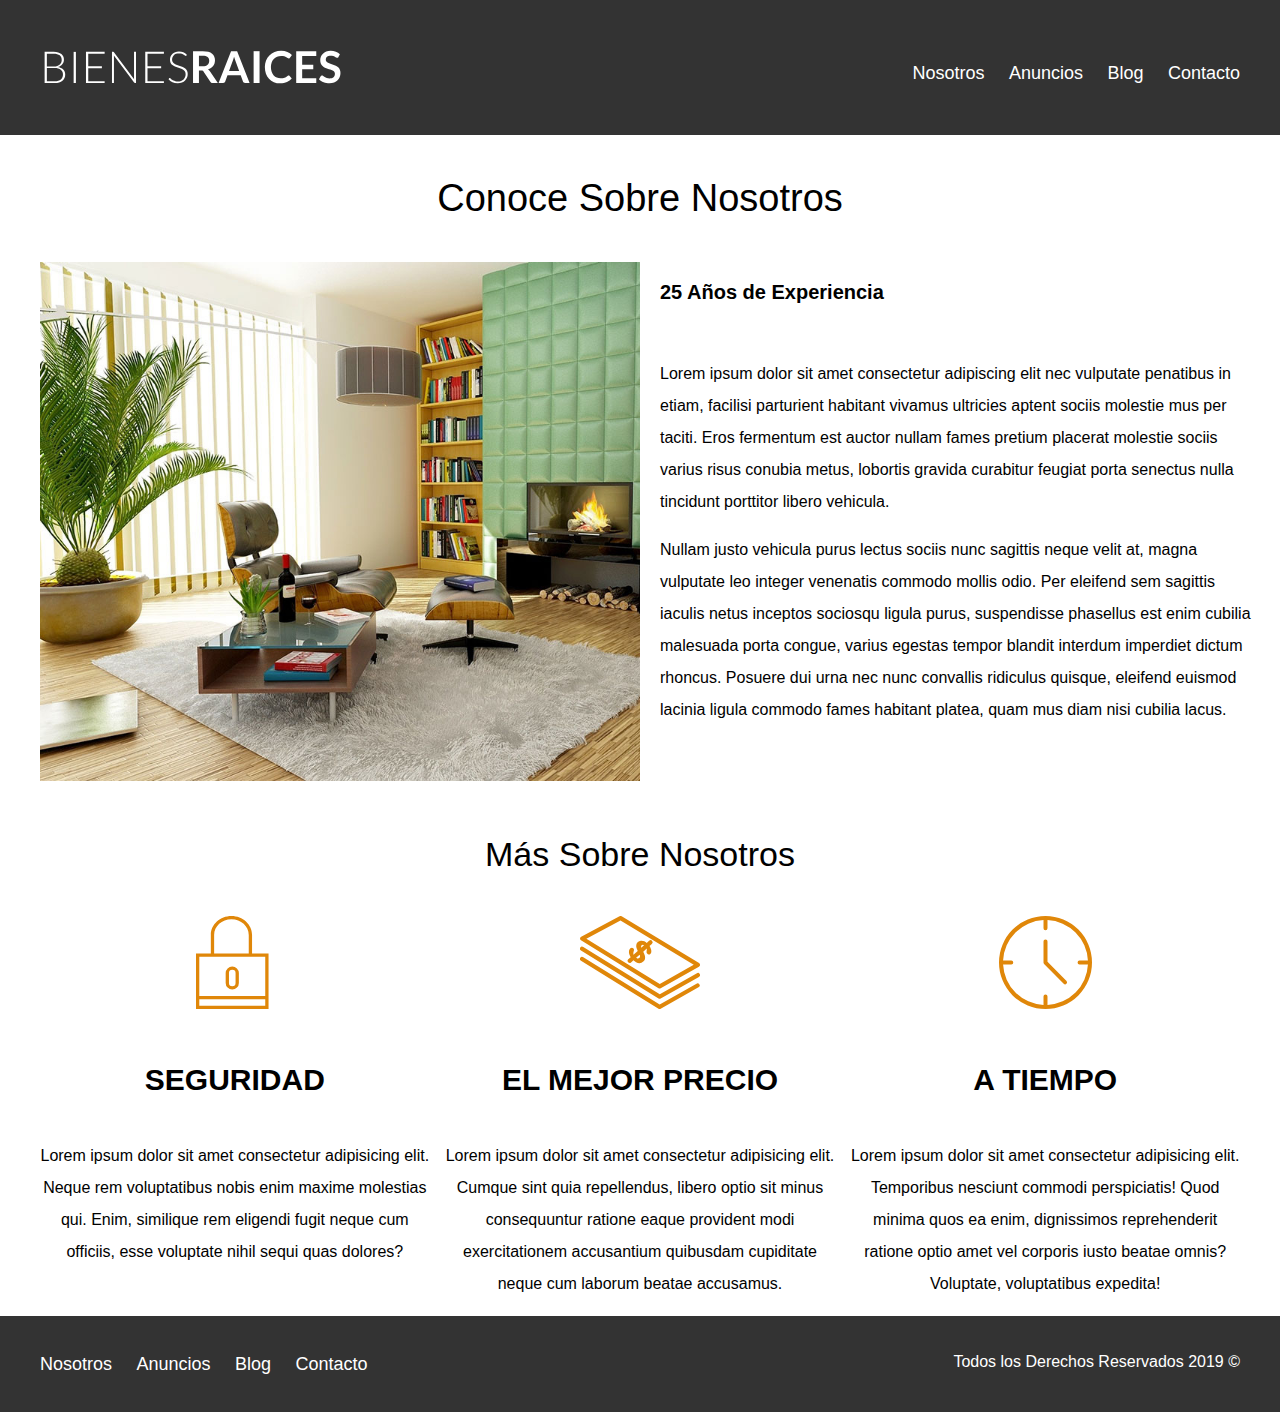
<file: nosotros.html>
<!DOCTYPE html>
<html lang="en">
<head>
    <meta charset="UTF-8">
    <meta name="viewport" content="width=device-width, initial-scale=1.0">
    <meta http-equiv="X-UA-Compatible" content="ie=edge">
    <link rel="stylesheet" href="css/normalize.css">
    <link rel="stylesheet" href="css/estilo.css">
    <title>Document</title>
</head>
<body>

    <header class="site-header">
        <div class="contenedor contenido-header">
            <div class="barra">
                <a href="/">
                    <img src="img/logo.svg" alt="Logotipo de Bienes Raices">
                </a>

                <nav class="navegacion">
                    <a href="nosotros.html">Nosotros</a>
                    <a href="anuncios.html">Anuncios</a>
                    <a href="blog.html">Blog</a>
                    <a href="contacto.html">Contacto</a>
                </nav>
            </div>
        </div>
    </header>
    
    <main class="contenedor">
        <h1 class="fw-300 centrar-texto"> Conoce Sobre Nosotros </h1>
        <div class="contenido-nosotros">
            <div class="imagen">
                <img src="img/nosotros.jpg" alt="Imagen Sobre Nosotros">
            </div>
            <div class="texto-nosotros">
                <blockquote>25 Años de Experiencia</blockquote>
                <p>Lorem ipsum dolor sit amet consectetur adipiscing elit nec vulputate penatibus in etiam, facilisi parturient habitant vivamus ultricies aptent sociis molestie mus per taciti. Eros fermentum est auctor nullam fames pretium placerat molestie sociis varius risus conubia metus, lobortis gravida curabitur feugiat porta senectus nulla tincidunt porttitor libero vehicula.</p>

                <p>Nullam justo vehicula purus lectus sociis nunc sagittis neque velit at, magna vulputate leo integer venenatis commodo mollis odio. Per eleifend sem sagittis iaculis netus inceptos sociosqu ligula purus, suspendisse phasellus est enim cubilia malesuada porta congue, varius egestas tempor blandit interdum imperdiet dictum rhoncus. Posuere dui urna nec nunc convallis ridiculus quisque, eleifend euismod lacinia ligula commodo fames habitant platea, quam mus diam nisi cubilia lacus.</p>
            </div>
        </div>
    </main>

      
    <section class="contenedor">
        <h2 class="fw-300 centrar-texto">Más Sobre Nosotros</h2>
        
        <div class="iconos-nosotros">
            <div class="icono">
                <img src="img/icono1.svg" alt="Icono Seguridad">
                <h3>Seguridad</h3>
                <p>Lorem ipsum dolor sit amet consectetur adipisicing elit. Neque rem voluptatibus nobis enim maxime molestias qui. Enim, similique rem eligendi fugit neque cum officiis, esse voluptate nihil sequi quas dolores?</p>
            </div>

            <div class="icono">
                <img src="img/icono2.svg" alt="Icono Mejor Precio">
                <h3>El Mejor Precio</h3>
                <p>Lorem ipsum dolor sit amet consectetur adipisicing elit. Cumque sint quia repellendus, libero optio sit minus consequuntur ratione eaque provident modi exercitationem accusantium quibusdam cupiditate neque cum laborum beatae accusamus.</p>
            </div>

            <div class="icono">
                <img src="img/icono3.svg" alt="Icono a Tiempo">
                <h3>A Tiempo</h3>
                <p>Lorem ipsum dolor sit amet consectetur adipisicing elit. Temporibus nesciunt commodi perspiciatis! Quod minima quos ea enim, dignissimos reprehenderit ratione optio amet vel corporis iusto beatae omnis? Voluptate, voluptatibus expedita!</p>
            </div>
        </div>
    </section>

    <footer class="site-footer seccion">
        <div class="contenedor contenedor-footer">
            <nav class="navegacion">
                <a href="nosotros.html">Nosotros</a>
                <a href="anuncios.html">Anuncios</a>
                <a href="blog.html">Blog</a>
                <a href="contacto.html">Contacto</a>
            </nav>
            <p class="copyright">Todos los Derechos Reservados 2019 &copy;</p>
        </div>
    </footer>

</body>
</html>
</file>
<file: css/estilo.css>
html {
    font-size: 62.5%; /** Reset para REMS - 62.5% = 10px de 16px **/
    box-sizing: border-box;
  }
  *, *:before, *:after {
    box-sizing: inherit;
  }

body {
    font-family: 'Lato', sans-serif;
    font-size: 1.6rem;
    line-height: 2;
}


/** Globales **/
img {
    max-width: 100%;
}
.contenedor {
    width: 95%;
    max-width: 120rem; /** =1200px; **/
    margin: 0 auto 0 auto;
}

h1 {
    font-size: 3.8rem;
}
h2 {
    font-size: 3.4rem;
}
h3 {
    font-size: 3rem;
}
h4 {
    font-size: 2.6rem;
}

/** Utilidades **/
.seccion {
    margin-top: 2rem;
    margin-bottom: 2rem;
}

.fw-300 {
    font-weight: 300;
}

.centrar-texto {
    text-align: center;
}

.d-block {
    display: block !important;
}

.contenido-centrado {
    max-width: 800px;
}

/** Botones **/
.boton {
    color: white;
    font-weight: 700;
    text-decoration: none;
    font-size: 1.8rem;
    padding: 1rem 3rem;
    margin-top: 3rem;
    display: inline-block;
    text-align: center;
    border: none;
    display: block;
    flex: 0 0 100%;
}

@media (min-width: 768px) {
    .boton {
        display: inline-block;
        flex: 0 0 auto;
    }
}

.boton:hover {
    cursor: pointer;
}
.boton-amarillo {
    background-color: #E08709;
}
.boton-verde {
    background-color: #71B100;
}

/* Header */
.site-header {
    background-color: #333333;
    padding: 1rem 0 3rem 0;
}
.site-header.inicio {
    background-image: url(../img/header.jpg);
    background-position: center center;
    background-size: cover;
    height: 100vh;
    min-height: 60rem;
}

.contenido-header {
    height: 100%;
    display: flex;
    flex-direction: column;
    justify-content: space-between;
    text-align: center;
}

@media (min-width: 768px) {
    .contenido-barra {
        text-align: left;
    }
}

.contenido-header h1 {
    color:white;
    padding-bottom: 2rem;
    max-width: 60rem;
    line-height: 2;
}

.barra {
    padding-top: 3rem;
}

@media (min-width: 768px) {
    .barra {
        display: flex;
        justify-content: space-between;
        align-items: center;
    }
}


/*** Navegación ***/
.navegacion a {
    color: white;
    text-decoration: none;
    align-items: center;
    font-size: 2.2rem;
    display: block;
}

@media (min-width: 768px) {
    .navegacion a {
        display: inline-block;
        font-size: 1.8rem;
        margin-right: 2rem;
    }

    .navegacion a:last-of-type {
        margin: 0px;
    }
}
.navegacion a:last-of-type {
    margin: 0px;
}
.navegacion a:hover {
    color: #71B100;
}

/** Iconos Nosotros **/

@media (min-width: 768px) {
    .iconos-nosotros {
        display: flex;
        justify-content: space-between;
    }
}

.icono {
    text-align: center;
}

@media (min-width:768px) {
    .icono {
        flex-basis: calc(33.3% - 1rem);
    }
}

.icono h3 {
    text-transform: uppercase;
}

/** Anuncios **/
@media (min-width:768px) {
    .contenedor-anuncios {
        display: flex;
        justify-content: space-between;
        flex-wrap: wrap;
    }
}

.anuncio {
    flex-shrink: 0;
    flex-basis: calc(33.3% - 1rem);
    border-style: solid;
    border-color: #B5B5B5;
    border-width: 1px;
    border: 1px solid #B5B5B5;
    background-color: #F5F5F5;
    margin-bottom: 2rem;
}


.contenido-anuncio {
    padding: 2rem;
}

.contenido-anuncio h3, .contenido-anuncio p {
    margin: 0;
}

.precio{
    color: #71B100;
    font-weight: 700;
}

.iconos-caracteristicas {
    list-style: none;
    padding: 0;
    display: flex;
    justify-content: space-evenly;
    flex: 1;
    max-width: 500px;
}

.iconos-caracteristicas li {
    display: flex;
}

.iconos-caracteristicas li img {
    margin-right: 2rem;
}
.ver-todas {
    display: flex;
    justify-content: flex-end;
}

/** Imagen Home **/
.imagen-contacto {
    background-image: url(../img/encuentra.jpg);
    background-position: center center;
    background-size: cover;
    height: 40rem;
    display: flex;
    align-items: center;
}

.contenido-contacto {
    flex: 0 0 95%;
    color: white;
}

.contenido-contacto p {
    font-size: 1.8rem;
}

/**seccion Inferior **/
@media (min-width: 768px) {
    .seccion-inferior {
        display: flex;
        justify-content: space-between;
    }
    
    .seccion-inferior .blog {
        flex-basis: 60%;
    }
    
    .seccion-inferior .testimoniales {
        flex-basis: calc(40% - 2rem);
    }
    
}

.entrada-blog {
    
    margin-bottom: 2rem;
}

@media (min-width: 768px) {
    .entrada-blog {
    display: flex;
    justify-content: space-between;
    }
}

.entrada-blog:last-of-type {
    margin-bottom: 0;
}

@media (min-width:768px) {
    .entrada-blog .imagen {
        flex-basis: 40%;
    }
    
    .entrada-blog .texto-entrada {
        flex-basis: calc(60% - 3rem);
    }
}

.texto-entrada a {
    color: black;
    text-decoration: none;
}

.texto-entrada h4 {
    margin: 0;
    line-height: 1.4rem;
}

.texto-entrada h4::after {
    content: "";
    display: block;
    width: 15rem;
    height: 0.5rem;
    background-color: #71B100;
    margin-top: 2rem;
}

.texto-entrada span {
    color: #E08709;
}

/** Testimoniales **/
.testimonial {
    background-color: #71B100;
    font-size: 2.4rem;
    padding: 2rem;
    color: #ffffff;
    border-radius: 2rem;
}

.testimonial p {
    text-align: right;
}

.testimonial blockquote::before {
    content: " ";
    background-image: url(../img/comilla.svg);
    width: 4rem;
    height: 4rem;
    display: block;
    position: absolute;
    left: -2rem;
}

.testimonial blockquote {
    position: relative;
    padding-left: 5rem;
    font-weight: 300;
}

/** Footer **/
.site-footer {
    background-color: #333333;
    margin: 0;
}

.contenedor-footer {
    padding: 3rem 0;
    text-align: center;
   
}

@media (min-width: 768px) {
    .contenedor-footer {
    display: flex;
    justify-content: space-between;
    }
}

.copyright {
    margin:0;
    color: white;
}

/** INTERNAS **/
/** Nosotros **/
@media (min-width:768px) {
    .contenido-nosotros {
        display: grid;
        grid-template-columns: 50% 50%;
        grid-column-gap: 2rem;
    }
}

.texto-nosotros blockquote {
    font-weight: 900;
    font-size:2rem;
    margin: 0;
    padding: 1rem 0 3rem 0;
}

/** Anuncio **/
.resumen-propiedad {
    display: flex;
    justify-content: space-between;
    align-items: center;
}

/** Contacto **/
legend {
    font-size: 2rem;
    color: #333333;
}

.contacto p {
    font-size: 1.4rem;
    color: #333333;
    margin: 2rem 0 0 0;
}

label {
    font-weight: 700;
    text-transform: uppercase;
    display: block;
}

input:not([type="submit"]),
textarea,
select {
    padding: .5rem;
    display: block;
    width: 100%;
    background-color: #e1e1e1;
    margin-bottom: 2rem;
    border: none;
    border-radius: 1rem;
}

input[type="radio"] {
    width: auto;
    margin: 0;
}

select {
    -webkit-appearance: none;
    appearance: none;
}

textarea {
    height: 20rem;
}

.forma-contacto {
    max-width: 30rem;
    display: flex;
    justify-content: space-between;
    align-items: center;
}
</file>
